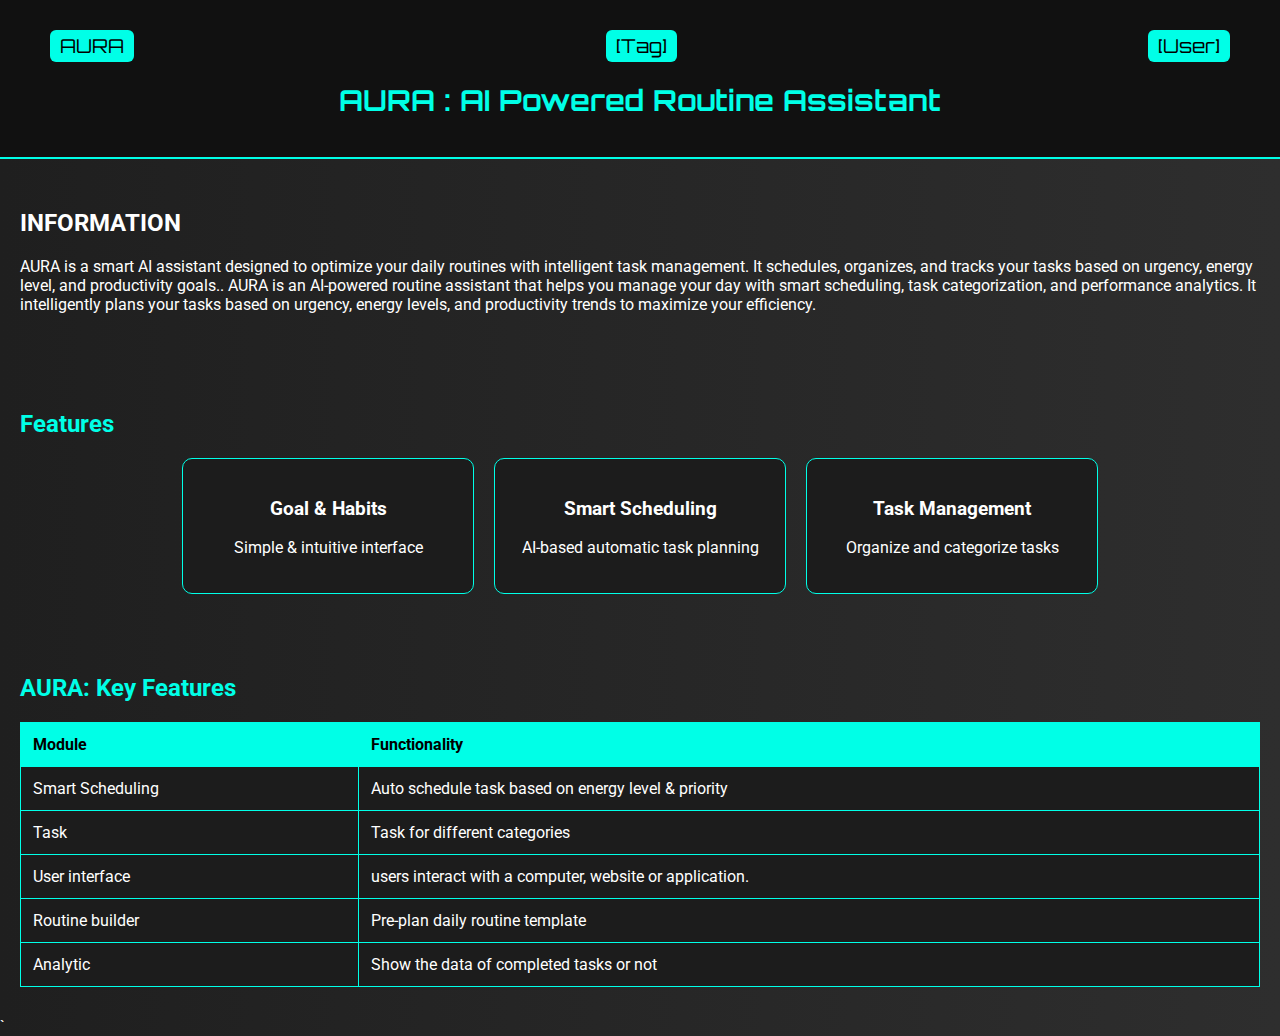
<file: index.html>
<!DOCTYPE html>
<html lang="en">
<head>
  <meta charset="UTF-8" />
  <meta name="viewport" content="width=device-width, initial-scale=1.0" />
  <title>AURA - AI Routine Assistant</title>
  <link rel="stylesheet" href="style.css" />
  <link href="https://fonts.googleapis.com/css2?family=Orbitron&family=Roboto&display=swap" rel="stylesheet" />
</head>
<body>
  <header>
    <div class="top-bar">
      <div class="logo">AURA</div>
      <div class="tag">[Tag]</div>
      <div class="user">[User]</div>
    </div>
    <h1>AURA : AI Powered Routine Assistant</h1>
  </header>

  <section class="info">
    <h2>INFORMATION</h2>
    <p>AURA is a smart AI assistant designed to optimize your daily routines with intelligent task management.
It schedules, organizes, and tracks your tasks based on urgency, energy level, and productivity goals..
AURA is an AI-powered routine assistant that helps you manage your day with smart scheduling, task categorization, and performance analytics.
It intelligently plans your tasks based on urgency, energy levels, and productivity trends to maximize your efficiency.</p>
  </section>

  <section class="features">
    <h2>Features</h2>
    <div class="feature-boxes">
      <div class="feature-box">
        <a href="goal.html"><h3>Goal & Habits</h3></a>
        <p>Simple & intuitive interface</p>
      </div>
      <div class="feature-box">
        <a href="smart.html"><h3>Smart Scheduling</h3></a>
        <p>AI-based automatic task planning</p>
      </div>
      <div class="feature-box">
        <a href="task.html"><h3>Task Management</h3></a>
        <p>Organize and categorize tasks</p>
      </div>
    </div>
  </section>

  <section class="key-features">
    <h2>AURA: Key Features</h2>
    <table>
      <tr>
        <th>Module</th>
        <th>Functionality</th>
      </tr>
      <tr>
        <td>Smart Scheduling</td>
        <td>Auto schedule task based on energy level & priority</td>
      </tr>
      <tr>
        <td>Task</td>
        <td>Task for different categories</td>
      </tr>
      <tr>
        <td>User interface</td>
        <td>users interact with a computer, website or application.</td>
      </tr>
       <tr>
        <td>Routine builder</td>
        <td>Pre-plan daily routine template</td>
      </tr>
      <tr>
        <td>Analytic</td>
        <td>Show the data of completed tasks or not</td>
      </tr>
    </table>
  </section>
</body>
</html>
`
</file>
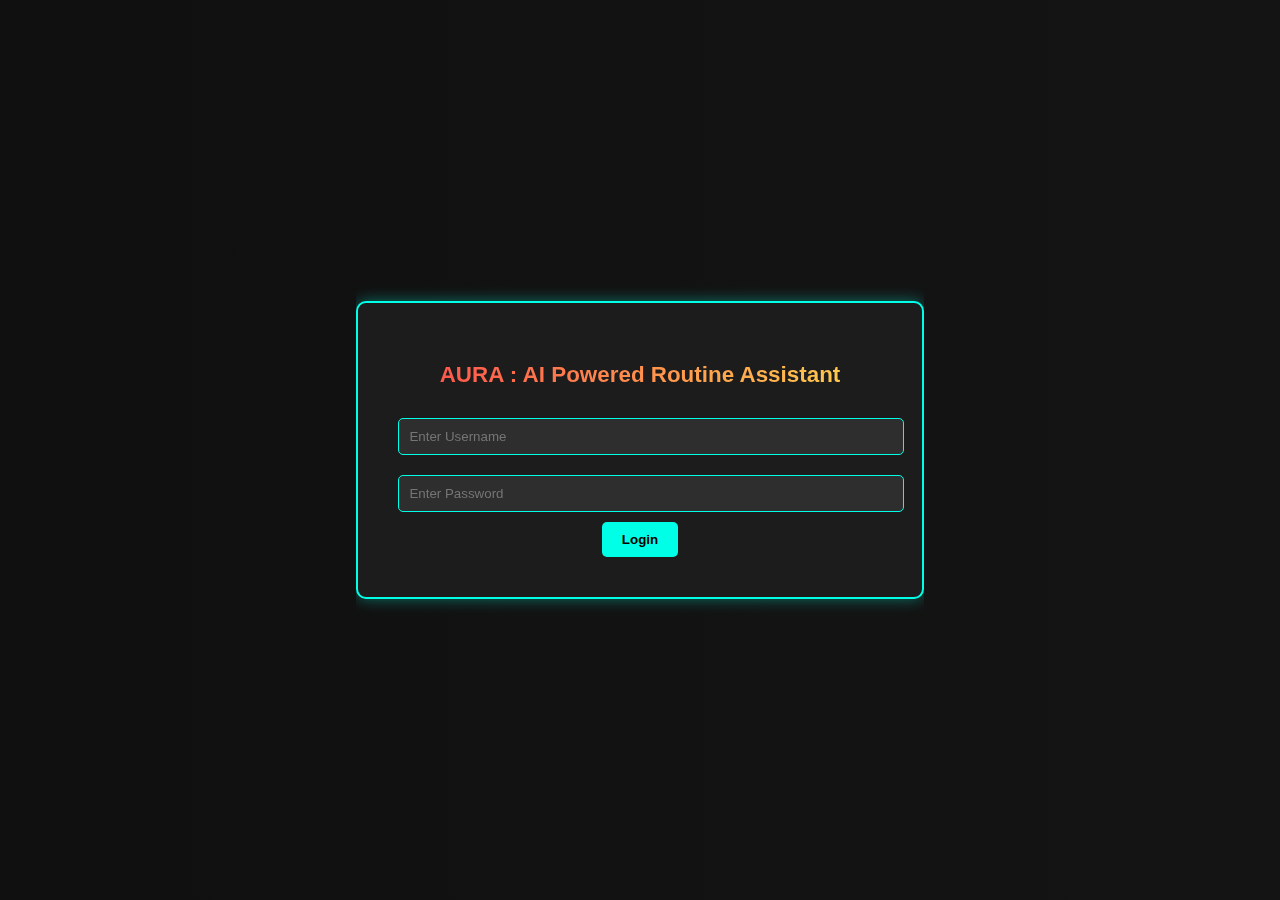
<file: login.html>
<!-- login.html
<!DOCTYPE html>
<html lang="en">
<head>
  <meta charset="UTF-8">
  <title>Login | AURA</title>
  <link rel="stylesheet" href="style.css">
  <style>
    body {
      display: flex;
      justify-content: center;
      align-items: center;
      height: 100vh;
      background: linear-gradient(to right, #1f1f1f, #2e2e2e);
    }
    .login-box {
      background: #1c1c1c;
      padding: 40px;
      border-radius: 10px;
      border: 2px solid #00ffe7;
      box-shadow: 0 0 15px rgba(0, 255, 231, 0.3);
      color: #ffffff;
      text-align: center;
    }
    .login-box h2 {
      margin-bottom: 20px;
      color: #00ffe7;
    }
    .login-box input {
      width: 100%;
      padding: 10px;
      margin: 10px 0;
      background: #2e2e2e;
      border: 1px solid #00ffe7;
      color: #ffffff;
      border-radius: 5px;
    }
    .login-box button {
      background: #00ffe7;
      border: none;
      padding: 10px 20px;
      color: #000;
      font-weight: bold;
      border-radius: 5px;
      cursor: pointer;
    }
    .login-box button:hover {
      background: #00cccc;
    }
  </style>
</head>
<body>
  <div class="login-box">
    <h2>AURA Login</h2>
    <input type="text" id="username" placeholder="Enter Username" />
    <input type="password" id="password" placeholder="Enter Password" />
    <button onclick="login()">Login</button>
  </div>

  <script>
    function login() {
      const user = document.getElementById("username").value;
      const pass = document.getElementById("password").value;

      // Simple hardcoded validation for demo
      if (user === "dipshikha" && pass === "sarangpure") {
        window.location.href = "index.html";
      } else {
        alert("Invalid credentials. Try admin/admin.");
      }
    }
  </script>
</body>
</html> -->




<!DOCTYPE html>
<html lang="en">

<head>
    <meta charset="UTF-8">
    <title>Login | AURA</title>
    <link rel="stylesheet" href="style.css">
    <style>
        body,
        html {
            margin: 0;
            padding: 0;
            height: 100%;
            font-family: 'Roboto', sans-serif;
            overflow: hidden;
            display: flex;
            justify-content: center;
            align-items: center;
        }
        /* Slides wrapper */
        
        .slideshow {
            position: fixed;
            top: 0;
            left: 0;
            height: 100%;
            width: 100%;
            z-index: 0;
        }
        
        .slide {
            position: absolute;
            width: 100%;
            height: 100%;
            background-size: cover;
            background-position: center;
            opacity: 0;
            animation: fade 12s infinite;
        }
        
        .slide:nth-child(1) {
            background-image: url('https://images.unsplash.com/photo-1581091226825-a6a2a5aee158?auto=format&fit=crop&w=1920&q=80');
            animation-delay: 0s;
        }
        
        .slide:nth-child(2) {
            background-image: url('https://images.unsplash.com/photo-1603791440384-56cd371ee9a7?auto=format&fit=crop&w=1920&q=80');
            animation-delay: 4s;
        }
        
        .slide:nth-child(3) {
            background-image: url('https://images.unsplash.com/photo-1504384308090-c894fdcc538d?auto=format&fit=crop&w=1920&q=80');
            animation-delay: 8s;
        }
        
        @keyframes fade {
            0% {
                opacity: 0;
            }
            10% {
                opacity: 1;
            }
            40% {
                opacity: 1;
            }
            50% {
                opacity: 0;
            }
            100% {
                opacity: 0;
            }
        }
        /* Dark overlay for readability */
        
        .overlay {
            position: fixed;
            top: 0;
            left: 0;
            width: 100%;
            height: 100%;
            background: rgba(10, 10, 10, 0.7);
            z-index: 1;
        }
        /* Login box styling */
        
        .login-box {
            position: relative;
            z-index: 2;
            background: #1c1c1c;
            padding: 40px;
            border-radius: 10px;
            border: 2px solid #00ffe7;
            box-shadow: 0 0 15px rgba(0, 255, 231, 0.4);
            color: #ffffff;
            text-align: center;
        }
        
        .login-box input {
            width: 100%;
            padding: 10px;
            margin: 10px 0;
            background: #2e2e2e;
            border: 1px solid #00ffe7;
            color: #ffffff;
            border-radius: 5px;
        }
        
        .login-box button {
            background: #00ffe7;
            border: none;
            padding: 10px 20px;
            color: #000;
            font-weight: bold;
            border-radius: 5px;
            cursor: pointer;
        }
        
        .login-box button:hover {
            background: #00cccc;
        }
        /* Multicolor heading */
        
        .color-heading {
            font-family: 'Orbitron', sans-serif;
            font-size: 1.4rem;
            font-weight: bold;
            margin-bottom: 20px;
            background-image: linear-gradient(90deg, #ff4d4d, #ffa64d, #ffff4d, #80ff80, #4dd2ff, #b84dff, #ff4dd2);
            background-size: 400%;
            -webkit-background-clip: text;
            -webkit-text-fill-color: transparent;
            color: transparent;
            animation: animateGradient 4s linear infinite;
        }
        
        @keyframes animateGradient {
            0% {
                background-position: 0%
            }
            100% {
                background-position: 100%
            }
        }
    </style>
</head>

<body>
    <!-- Background slideshow with 3 images -->
    <div class="slideshow">
        <div class="slide"></div>
        <div class="slide"></div>
        <div class="slide"></div>
    </div>

    <div class="overlay"></div>

    <div class="login-box">
        <h2 class="color-heading">AURA : AI Powered Routine Assistant</h2>
        <input type="text" id="username" placeholder="Enter Username" />
        <input type="password" id="password" placeholder="Enter Password" />
        <button onclick="login()">Login</button>
    </div>

    <script>
        function login() {
            const user = document.getElementById("username").value;
            const pass = document.getElementById("password").value;
            if (user === "admin" && pass === "123") {
                window.location.href = "index.html";
            } else {
                alert("Invalid credentials. Try admin/123.");
            }
        }
    </script>
</body>

</html>
</file>
<file: style.css>
body {
  margin: 0;
  font-family: 'Roboto', sans-serif;
  background: linear-gradient(to right, #1f1f1f, #2e2e2e);
  color: #ffffff;
}

header {
  padding: 20px;
  text-align: center;
  background-color: #111;
  color: #00ffe7;
  font-family: 'Orbitron', sans-serif;
  border-bottom: 2px solid #00ffe7;
}

.top-bar {
  display: flex;
  justify-content: space-between;
  align-items: center;
  padding: 10px 30px;
}

.logo, .tag, .user {
  font-size: 1.2rem;
  color: #ffffff;
  background-color: #00ffe7;
  color: #000;
  padding: 4px 10px;
  border-radius: 6px;
}

h1 {
  margin-top: 10px;
  font-size: 1.8rem;
}

section {
  padding: 30px 20px;
}

.info p {
  font-size: 1rem;
  margin-top: 10px;
}

.features h2, .key-features h2 {
  color: #00ffe7;
  margin-bottom: 20px;
}

.feature-boxes {
  display: flex;
  justify-content: center;
  gap: 20px;
  flex-wrap: wrap;
}

.feature-box {
  background: #1c1c1c;
  border: 1px solid #00ffe7;
  border-radius: 10px;
  padding: 20px;
  width: 250px;
  text-align: center;
  transition: transform 0.3s ease;
}

.feature-box:hover {
  transform: translateY(-5px);
  box-shadow: 0 0 10px #00ffe7;
}

table {
  width: 100%;
  border-collapse: collapse;
  margin-top: 20px;
  background-color: #1c1c1c;
}

th, td {
  border: 1px solid #00ffe7;
  padding: 12px;
  text-align: left;
}

th {
  background-color: #00ffe7;
  color: #000;
}

a {
    text-decoration: none;
    color: #ffffff;
}

a:hover{
    color: aqua;
}
</file>
